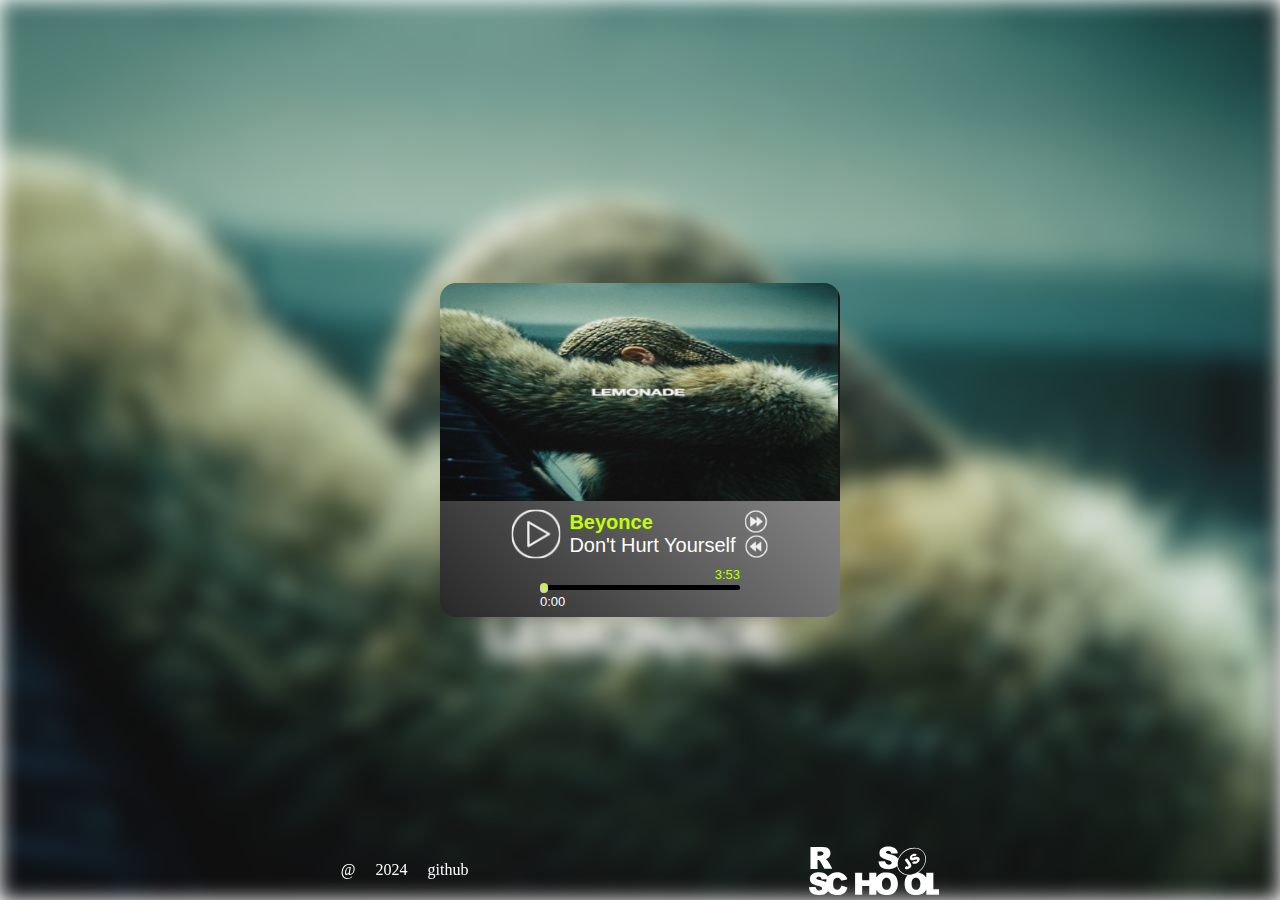
<file: eco-sounds/index.html>
<!DOCTYPE html>
<html lang="en">
<head>
    <meta charset="UTF-8">
    <meta name="viewport" content="width=device-width, initial-scale=1.0">
    <title>Audio Player</title>
    <link rel="stylesheet" href="normalize.css">
    <link rel="stylesheet" href="style.css">
    <link rel="icon" href="assets/svg/favicon.ico">
</head>
<body>
    <div class="wrapper">
        <img src="assets/img/lemonade.png" alt="Cover" class="thumbunals">
        <div class="player column-wrapper">
            <div class="player-controls row-wrapper">
                <button class="play"></button>
                <div class="artist-wrapper column-wrapper">
                    <div class="artist">Beyonce</div>
                    <div class="song">Don't Hurt Yourself</div>
                </div>
                <div class="column-wrapper">
                    <button class="nextsong button-size"></button>
                    <button class="prevsong button-size"></button>
                </div>
            </div>
            <div class="time column-wrapper">
                <div class="duration-time">3:53</div>
                <input type="range" name="time" id="songtime" min = "0" max ="" value="0">
                <div class="current-time">0</div>
            </div>
        </div>
    </div>
    <footer class="footer"></footer>
        <div class="footer-wrapper">
            <div class="footer-data">
                <p>@</p>
                <p>2024</p>
                <a href="https://github.com/NeverTold" title="NeverTold" class="github">github</a>
            </div>
            <a href="https://rs.school/" class="school-logo"></a>
        </div>
    </footer>
    <script src="index.js"></script>
</body>
</html>
</file>
<file: eco-sounds/style.css>
body::before {
    content: "";
    z-index: -1; 
    position: inherit;
    left: inherit;
    top: inherit;
    width: inherit;
    height: inherit;
    background-image: inherit;
    background-size: cover;
    filter: blur(10px);
}
body {
    display: flex;
    justify-content: center;
    align-items: center;
    width: 100vw;
    height: 100vh;
    background: url(assets/img/lemonade.png);
    background-size: 0 0;
    position: fixed;
}

.wrapper {
    display: flex;
    flex-direction: column;
    align-items: center;
    max-width: 25rem;
    max-height: 20.833rem;
    margin: auto;
    border-radius: 1rem;
    overflow: hidden;
}
.thumbunals {
    width: 100%;
    overflow: hidden;
}
.row-wrapper {
    display: flex;
    justify-content: space-between;
    align-items: center;
}
.column-wrapper{
    display: flex;
    flex-direction: column;
    justify-content: space-between;
    align-items: center;
}
.player {
    background: -webkit-linear-gradient(45deg, rgb(40, 40, 40), rgb(133, 133, 133));
    width: 100%;
    height: 100%;
}
.player-controls {
    width: 100%;
    height: 100%;
    justify-content: center;
    margin: 0.5rem 0;
}
.play {
    width: 3.125rem;
    height: 3.125rem;
    mask: url(assets/svg/play.png) no-repeat center;
    -webkit-mask-size: cover;
    mask-size: cover;
    margin: 0 0.5rem;
    transition: 500ms;
}
.play:hover, .nextsong:hover, .prevsong:hover, .school-logo:hover, .footer-data a:hover{
    filter: invert(50%);
}
.pause {
    mask: url(assets/svg/pause.png) no-repeat center;
    -webkit-mask-size: cover;
    mask-size: cover;
}
.artist-wrapper {
    justify-content: center;
    align-items: flex-start;
}
.artist {
    color: rgb(193, 255, 6);
    font: bold 1.25rem "Montserrat", sans-serif;

}
.song {
    color: white;
    font: 1.25rem "Montserrat", sans-serif;
}
.button-size {
    margin: 0 0.5rem;
    width: 1.5625rem;
    height: 1.5625rem;
}
.nextsong {
    mask: url(assets/svg//forward.png) no-repeat center;
    -webkit-mask-size: cover;
    mask-size: cover;
    transition: 500ms;
}
.prevsong {
    mask: url(assets/svg/backward.png) no-repeat center;
    -webkit-mask-size: cover;
    mask-size: cover;
    transition: 500ms;
}
.time {
    width: 50%;
    margin: 0 0 0.5rem 0;
    gap: 0.2rem;
}
.duration-time {
    align-self: flex-end;
    color: rgb(193, 255, 6);
    font: 0.8125rem  "Montserrat", sans-serif;
}
#songtime {
    appearance: none;
    width: 100%;
    height: 0.3125rem;
    border-radius: 1rem;
    background-color: black;
}
#songtime::-webkit-slider-thumb {
    -webkit-appearance: none;
    margin-top: -0.175rem;
    margin-left: 0;
    height: 0.625rem;
    width: 0.5rem;
    border: 0;
    background: -webkit-linear-gradient(45deg, rgb(213, 213, 213), rgb(193, 255, 6));
    border-radius: 1rem;
    cursor: pointer;
}
#songtime::-webkit-slider-runnable-track {
    -webkit-appearance: none;
    appearance: none;
    cursor: pointer;
    max-height: 0.3125rem;
    border-radius: 1rem;
}
.current-time {
    align-self: flex-start;
    color: white;
    font: 0.8125rem  "Montserrat", sans-serif;
}
.footer-wrapper {
    position: fixed;
    width: 100%;
    bottom: 0;
    display: flex;
    justify-content: space-evenly;
    align-items: center;
    padding: 0.3125rem 1.25rem;
}
.footer-data {
    display: flex;
    justify-content: space-between;
    align-items: center;
  }
  .footer-data p {
    color: white;
    margin: 0 1.25rem;
  }
  .footer-data p:first-child {
    margin: 0;
  }
  .footer-data a {
    text-decoration: none;
    color: white;
    transition: 500ms;
  }
  .school-logo{
    width: 8.125rem;
    height: 3.125rem;
    background: url(assets/svg/rss.svg);
    background-size: cover;
    transition: 500ms;
    cursor: pointer;
  }
</file>
